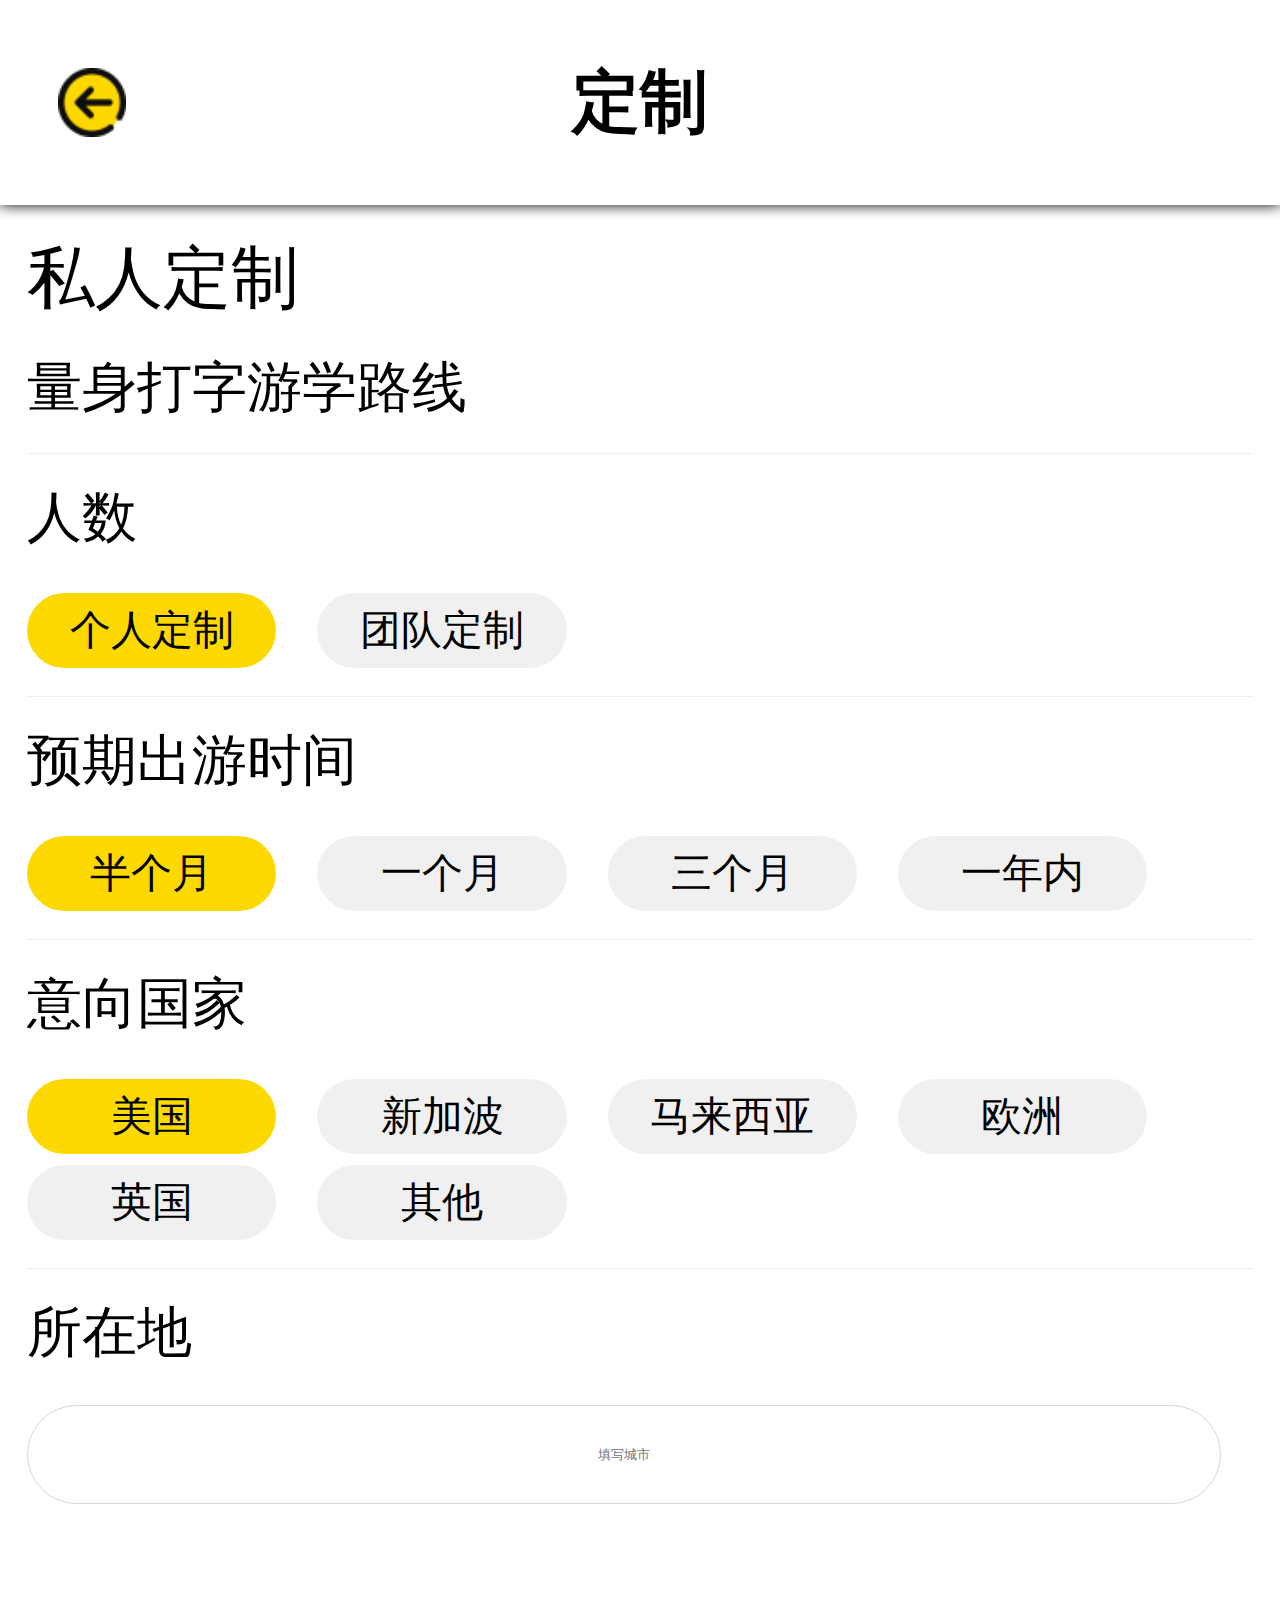
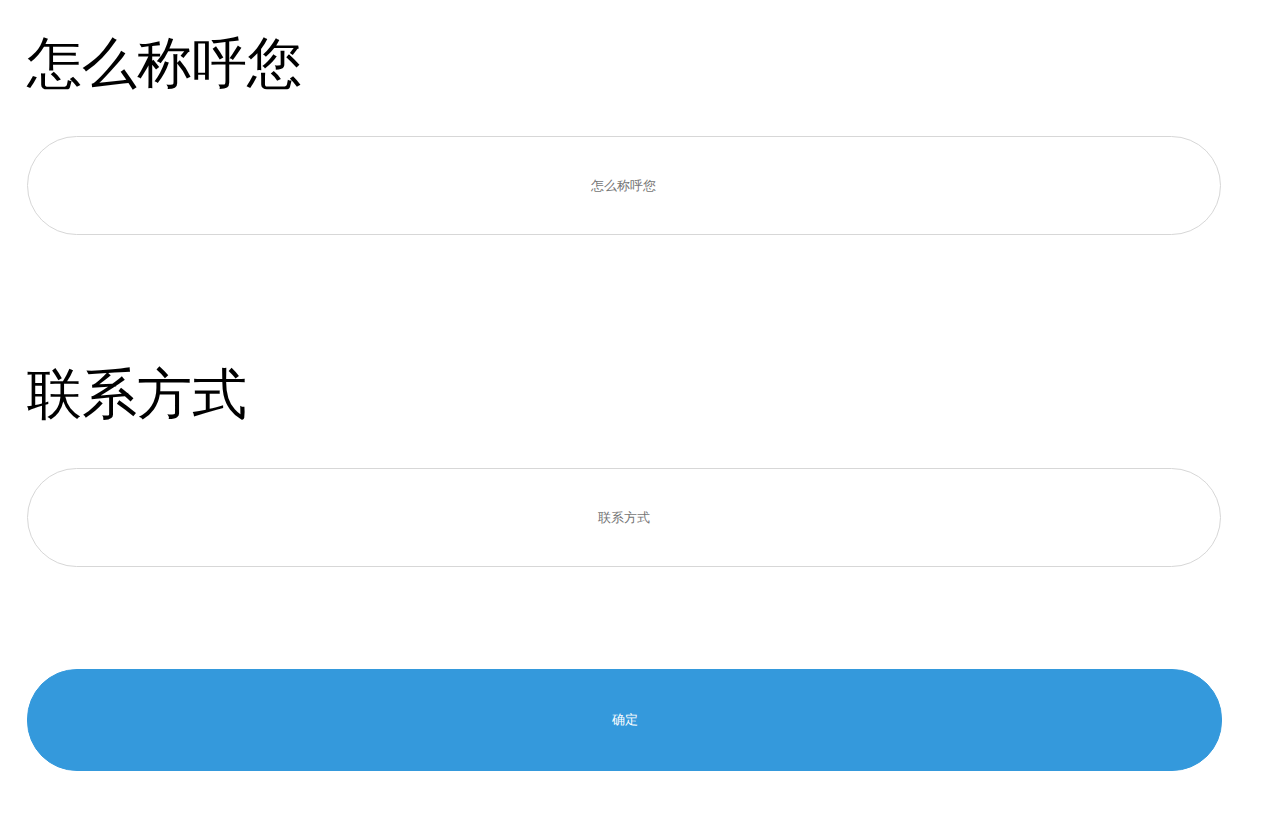
<file: custom.html>
<!DOCTYPE html>
<html>
	<head>
		<link rel="SHORTCUT ICON" href="../images/top_logo.ico">
		<meta name = "viewport" content = "initial-scale=1.0, maximum-scale=1.0, user-scalable=no" />
		<meta charset = "UTF-8">
		<title>定制</title>

    </script>
        <script type="text/javascript">
    	
   		document.addEventListener('plusready', function(){
   			//console.log("所有plus api都应该在此事件发生后调用，否则会出现plus is undefined。"
   		});
   		
    </script>
	<script src="js/jquery.min.js" type="text/javascript" ></script>
	<link rel="stylesheet" type="text/css" href="css/homecss.css"/></script>
	</head>

<body>
	<div class = "nav-title">
		<p>定制</p>
	</div>
	<a href = "javascript:void(history.back())">
		<img class = "returnbtn" src="images/fanhui.png"></img>
	</a>

	<div class = "private-list">

        <div class = "private-listview">
       		<p class ="private-listtitle">私人定制<p>
        	<p class ="private-listsubtitle">量身打字游学路线</p>
    	</div>

    	<div class = "private-listcell">
			<p>人数</p>
			<a class = "yellow_bj">个人定制</a><a>团队定制</a>
    	</div>

		<div class = "private-listcell">
			<p>预期出游时间</p>
			<a class = "yellow_bj">半个月</a><a>一个月</a><a>三个月</a><a>一年内</a>
    	</div>

		<div class = "private-listcell">
			<p>意向国家</p>
			<a class = "yellow_bj">美国</a><a>新加波</a><a >马来西亚</a><a>欧洲</a><a>英国</a><a>其他</a>
    	</div>

		<div class = "private-listcell" style = "border-bottom: solid 0px">
			<p>所在地</p>
			<input type="" class="city" placeholder="填写城市"/>
    	</div>


		<div class = "private-listcell" style = "border-bottom: solid 0px">
			<p>怎么称呼您</p>
			<input type="" class="name" placeholder="怎么称呼您"/>
    	</div>


		<div class = "private-listcell" style = "border-bottom: solid 0px">
			<p>联系方式</p>
			<input type="" class="ipone" placeholder="联系方式"/>
    	</div>

    	<button class = "resultbtn">确定</button>
		<div class="error dis_no">
			亲！不能为空
		</div>
	</div>

</body>
<script src="js/rem.js" type="text/javascript" charset="utf-8"></script>
<script type="text/javascript">
	function error_hide(){
		$(".error").hide();
	}

	$(".private-listcell a").click(function(){
		$(this).addClass("yellow_bj").siblings().removeClass("yellow_bj");
	})

	$(".resultbtn").click(function(){
		$(".error").show();
		setInterval("error_hide()",1500);
	})

</script>
</html>
</file>
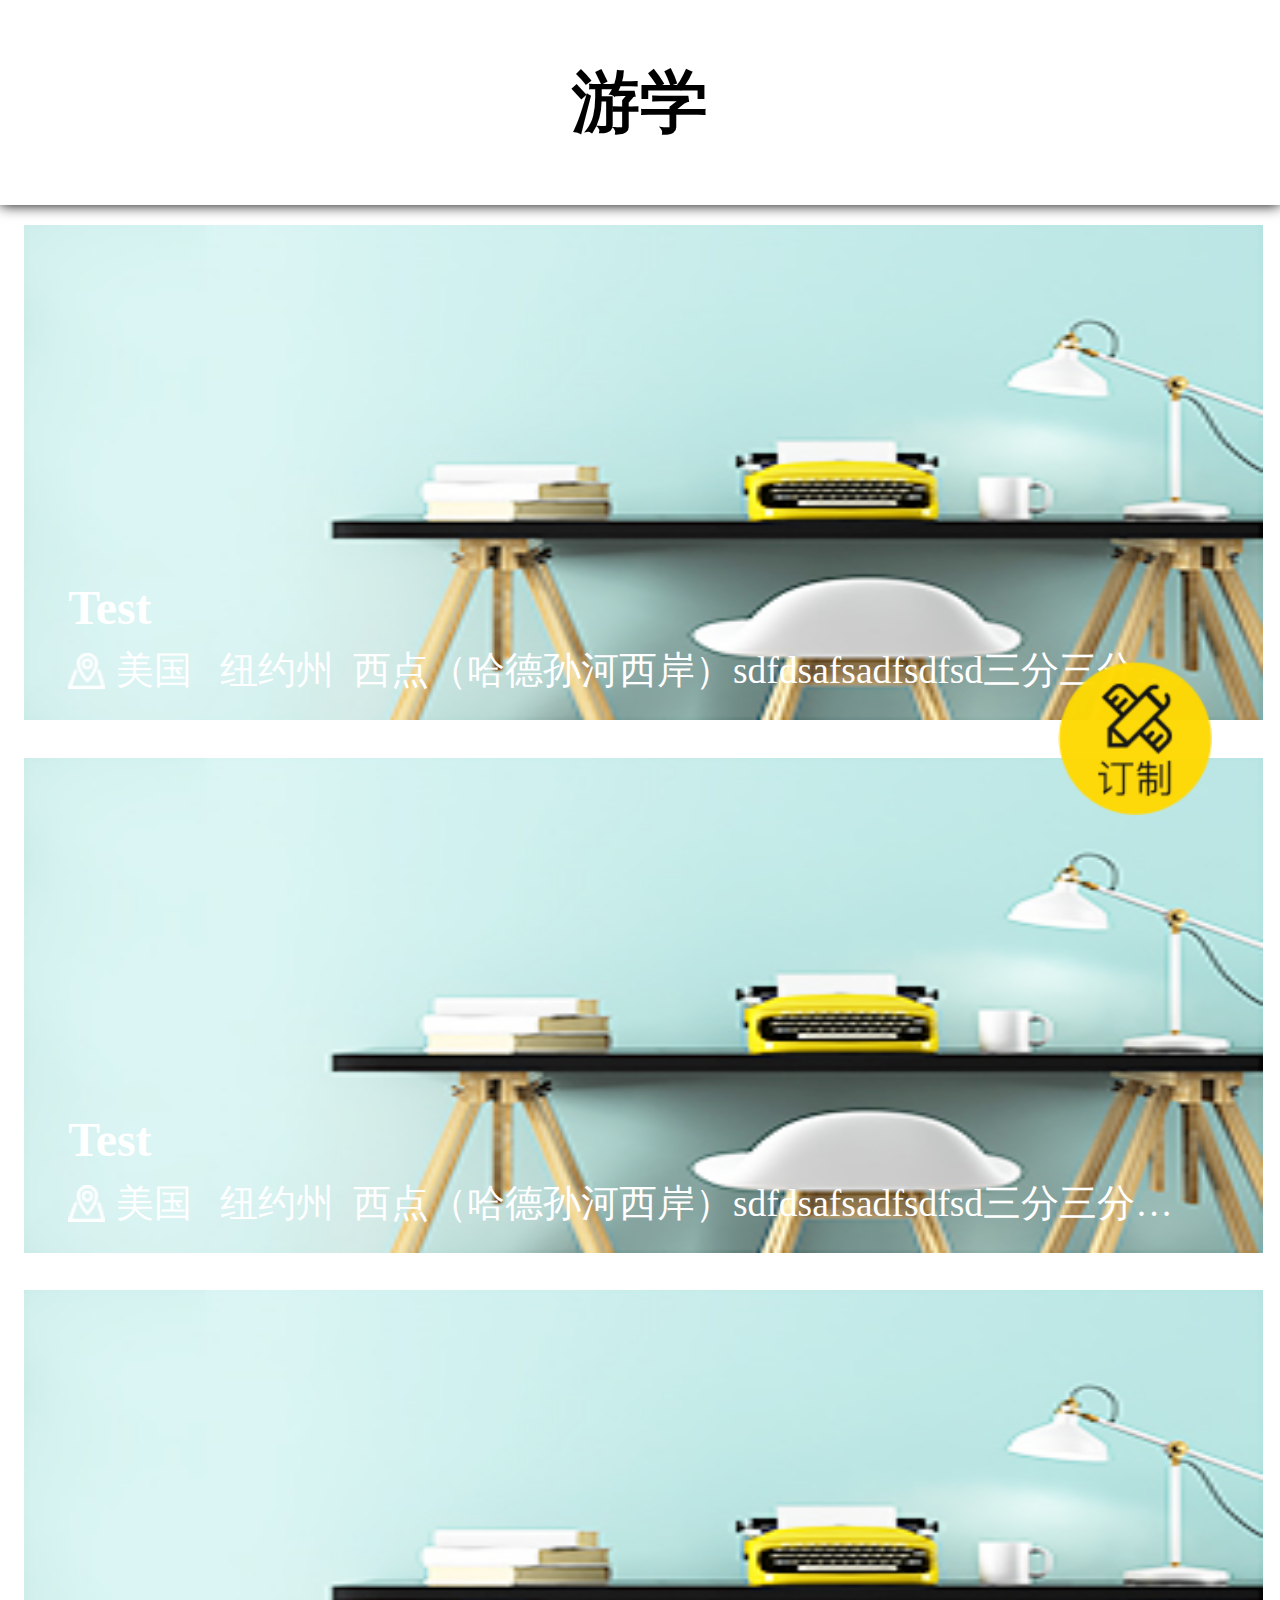
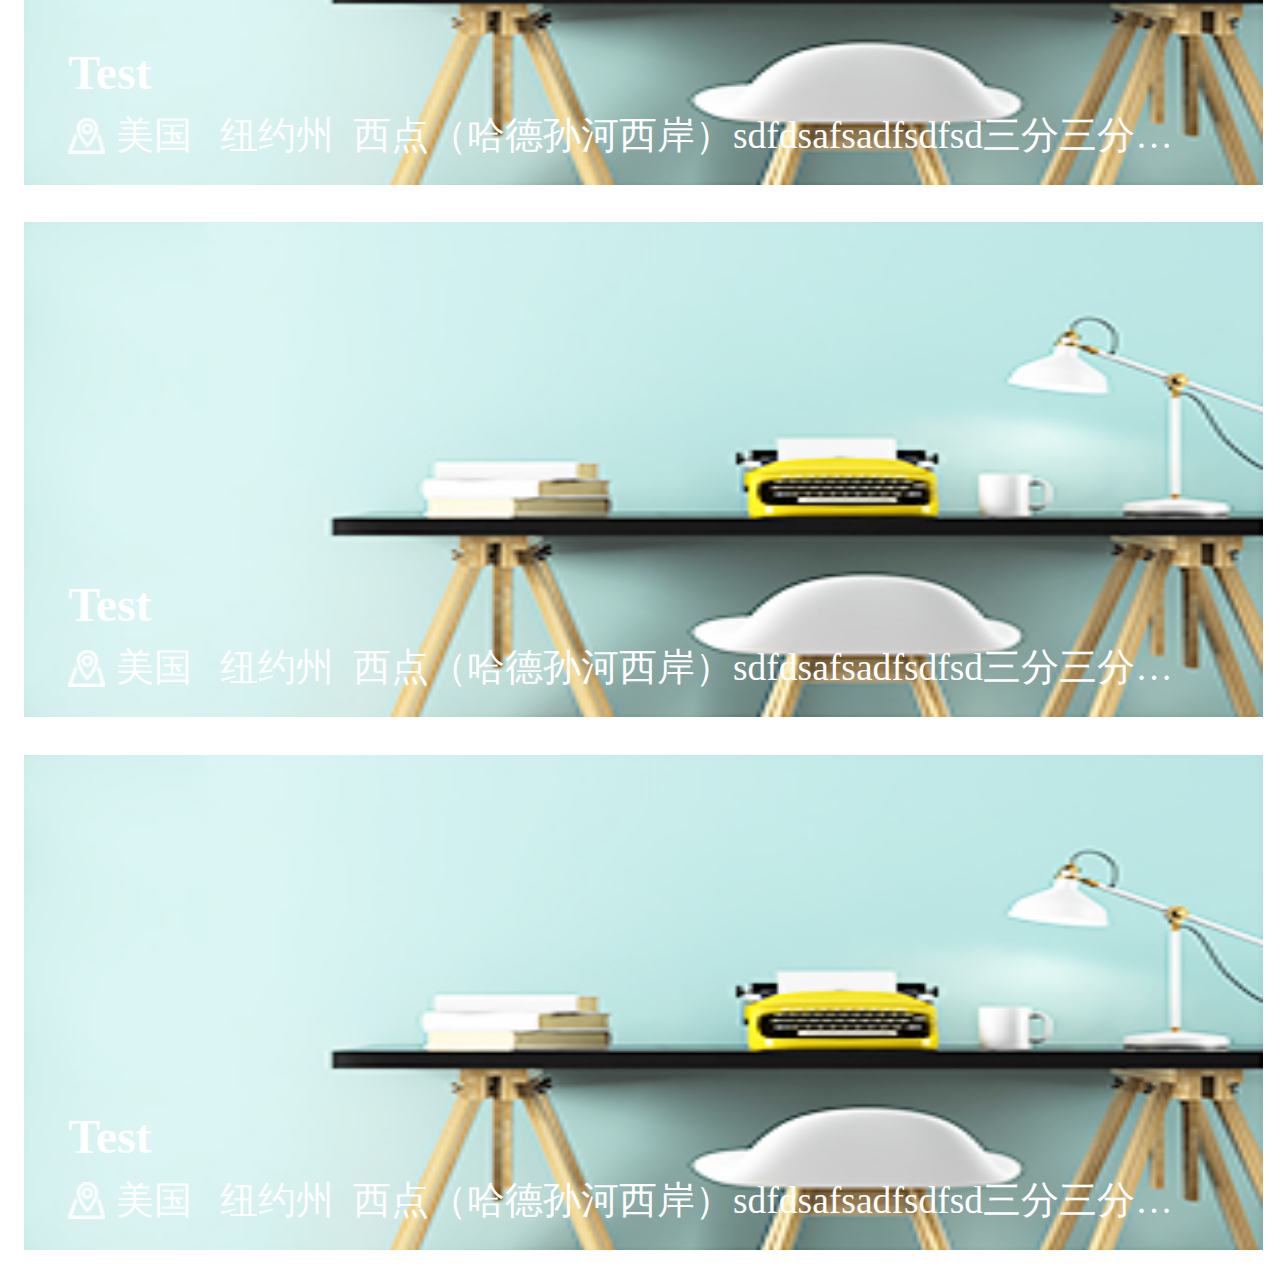
<file: home.html>
<!DOCTYPE html>
<html>
	<head>
		<link rel="SHORTCUT ICON" href="../images/top_logo.ico">
		<meta name = "viewport" content = "initial-scale=1.0, maximum-scale=1.0, user-scalable=no" />
		<meta charset = "UTF-8">
		<title>游学</title>
	<script src="js/jquery.min.js" type="text/javascript" ></script>
	<link rel="stylesheet" type="text/css" href="css/homecss.css"/></script>
	</head>

<body>
	<div>
		<div class = "nav-title">
			<p>游学</p>
		</div>

		<div style = "height:0.3rem"></div>
		<div class ="content-list">

			<a href="main.html">
				<div class = "content-cell">
					<img class = "copy-img" src="images/copy_1.jpg"/>
					<h4 class = "content-cellh4" >Test</h4>
					<img class="address-img" src="images/address.png"/>
					<p class="content-cell-p">美国 &nbsp;&nbsp;纽约州&nbsp;&nbsp;西点（哈德孙河西岸）sdfdsafsadfsdfsd三分三分辅导书赋</p>
				</div>
			</a>


			<a href="main.html">
				<div class = "content-cell">
					<img class = "copy-img" src="images/copy_1.jpg"/>
					<h4 class = "content-cellh4" >Test</h4>
					<img class="address-img" src="images/address.png"/>
					<p class="content-cell-p">美国 &nbsp;&nbsp;纽约州&nbsp;&nbsp;西点（哈德孙河西岸）sdfdsafsadfsdfsd三分三分辅导书赋</p>
				</div>
			</a>


			<a href="main.html">
				<div class = "content-cell">
					<img class = "copy-img" src="images/copy_1.jpg"/>
					<h4 class = "content-cellh4" >Test</h4>
					<img class="address-img" src="images/address.png"/>
					<p class="content-cell-p">美国 &nbsp;&nbsp;纽约州&nbsp;&nbsp;西点（哈德孙河西岸）sdfdsafsadfsdfsd三分三分辅导书赋</p>
				</div>
			</a>

			<a href="main.html">
				<div class = "content-cell">
					<img class = "copy-img" src="images/copy_1.jpg"/>
					<h4 class = "content-cellh4" >Test</h4>
					<img class="address-img" src="images/address.png"/>
					<p class="content-cell-p">美国 &nbsp;&nbsp;纽约州&nbsp;&nbsp;西点（哈德孙河西岸）sdfdsafsadfsdfsd三分三分辅导书赋</p>
				</div>
			</a>

			<a href="main.html">
				<div class = "content-cell">
					<img class = "copy-img" src="images/copy_1.jpg"/>
					<h4 class = "content-cellh4" >Test</h4>
					<img class="address-img" src="images/address.png"/>
					<p class="content-cell-p">美国 &nbsp;&nbsp;纽约州&nbsp;&nbsp;西点（哈德孙河西岸）sdfdsafsadfsdfsd三分三分辅导书赋</p>
				</div>
			</a>

		</div>

		<div class="float_btn">
			<a href="custom.html">
				<img class="custom_btn" src="images/customized.png"/>
			</a>
		</div>
	</div>

</body>
<script src="js/rem.js" type="text/javascript" charset="utf-8"></script>

<script type="text/javascript">
		document.addEventListener('plusready', function(){
		});
		// $(function() {   

		// 	var global_data;
		// 	var par = {"category_id":"category_service_type_studytour"}; 

		// 	$.ajax({
		// 		type: "post",    
		// 		dataType: "json", 
		// 		url: "http://www.getoffer.cn/ls/api/client/service/list",   
		// 		data:{category_id:""}, 
		// 		async: false,　　　　　　　
		// 		success: function(msg) {  
		// 			if (msg.success){
		// 				alert("success");
		// 			}else{
		// 				alert("failure");
		// 			}
		// 		},
		// 		error: function(XMLHttpRequest, textStatus, errorThrown) {
		// 			alert(XMLHttpRequest.status);
		// 		}
		// 	});
		// });
</script>

</html>
</file>
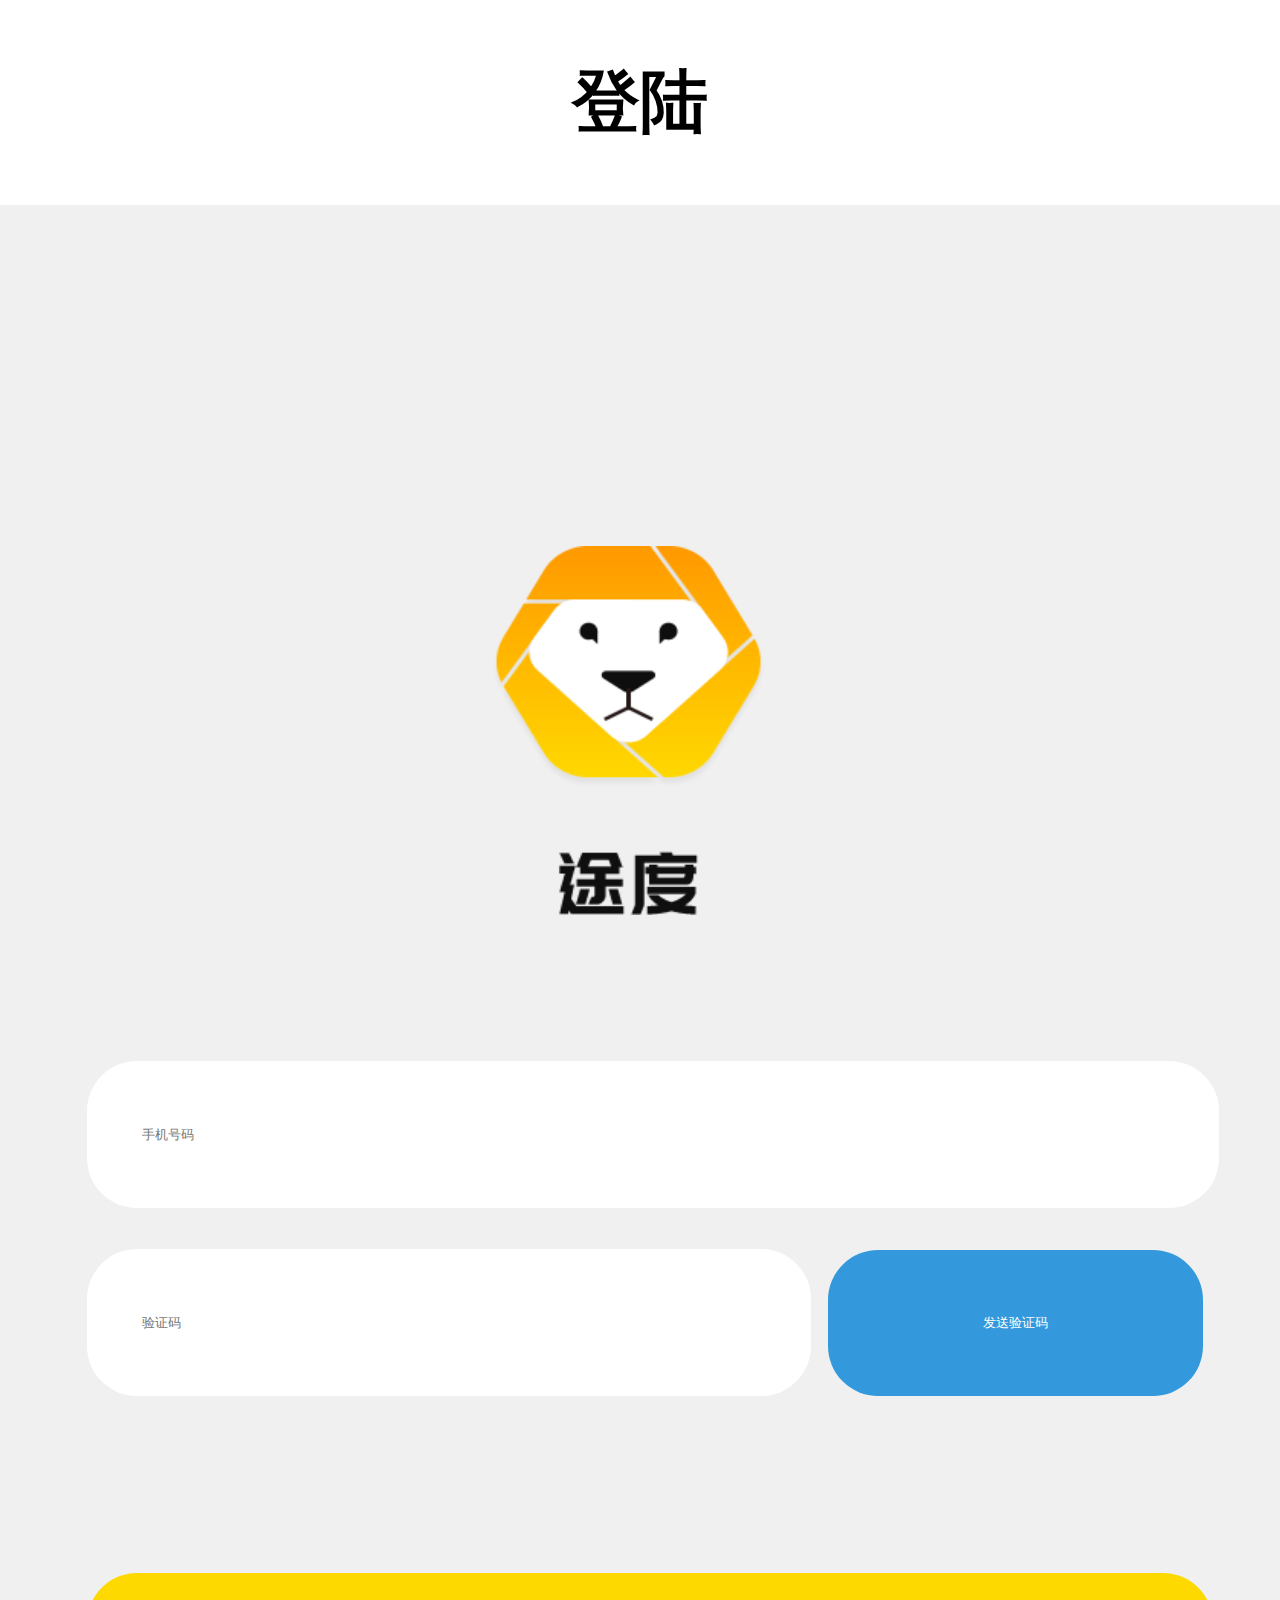
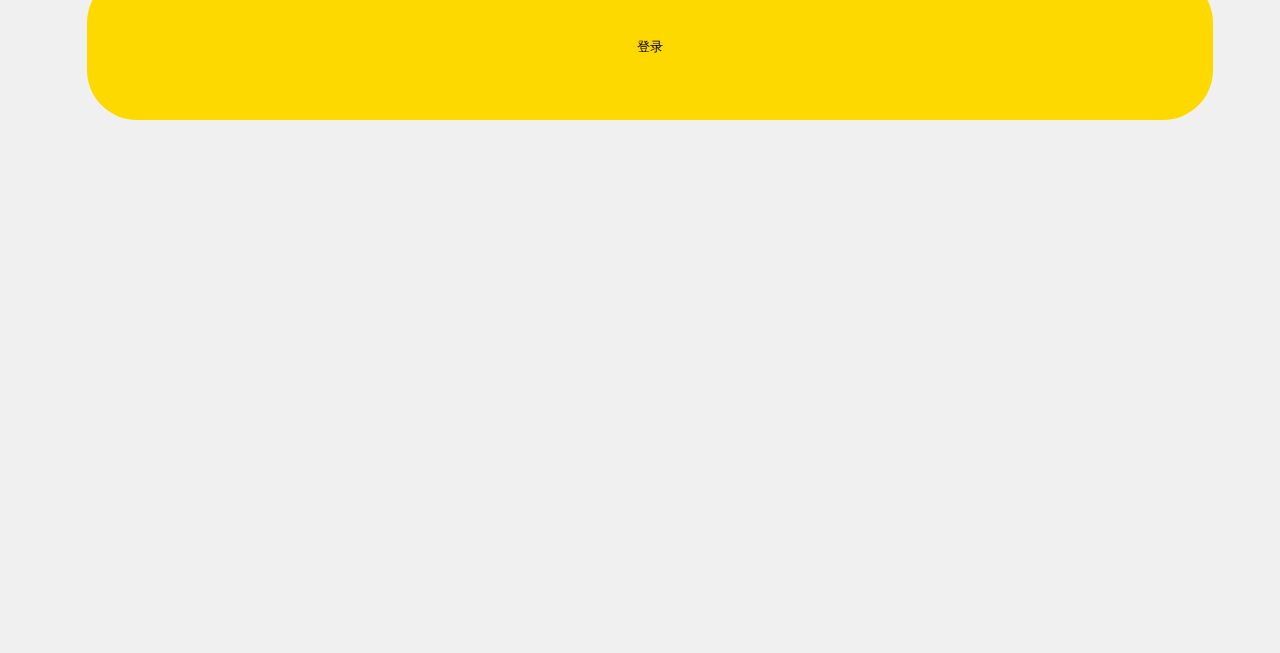
<file: login.html>
<!DOCTYPE html>
<html>
	<head>
		<link rel="SHORTCUT ICON" href="../images/top_logo.ico">
		<meta name = "viewport" content = "initial-scale=1.0, maximum-scale=1.0, user-scalable=no" />
		<meta charset = "UTF-8">
		<title>登陆</title>

    </script>
        <script type="text/javascript">
    	
   		document.addEventListener('plusready', function(){
   			//console.log("所有plus api都应该在此事件发生后调用，否则会出现plus is undefined。"
   		});
   		
    </script>
	<script src="js/jquery.min.js" type="text/javascript" ></script>
	<link rel="stylesheet" type="text/css" href="css/homecss.css"/></script>
	</head>

<body>
	<div class = "nav-title">
		<p>登陆</p>
	</div>
	<div class = "login-box">
		<div class = "login-logo">
			<img src = "images/logo.png"></img>
		</div>

		<div class="login-form">
			<input class="login-ipone"  placeholder="手机号码" id="phone" value=""/>
			<input class="login-test" type="" placeholder="验证码" id="code"/>
			<input class="test-btn" type="button" value="发送验证码" onclick="settime(this)" id="send">
			<p class="ipone-error" style="display:none">手机号码错误</p>
			<p class="test-error" id="code-error"  style="display:none">验证码错误</p>
			<p class="test-error" id="senging" style="display:none">验证码已发送</p>
			<p class="test-error" id="end" style="display:none">该手机号今天获取验证码已用完!</p>
			<p class="test-error" id="fail" style="display:none">验证码获取失败!</p>
			<input type="hidden" id="send-code">
		</div>

		<button class = "login-btn">
			登录
		</button>

	</div>


	

</body>
<script src="js/rem.js" type="text/javascript" charset="utf-8"></script>
<script type="text/javascript">

	$('.login-ipone').focus(function(){
		$('.ipone-error').hide();
	})
	
	$('.login-test').focus(function(){
		$('#code-error').hide();
	})


	var countdown=60; 
	function settime(obj) { 
		var phone = $('#phone').val();
		var a = /^((\(\d{3}\))|(\d{3}\-))?13\d{9}|14[57]\d{8}|15\d{9}|18\d{9}$/ ; 
			if( phone.length!=11||!phone.match(a) ) { 
				$('.ipone-error').show();
				return false;
			}
			if (countdown == 0) { 
		    	$('.test-but').removeClass('gray')
		        obj.removeAttribute("disabled");
		        obj.value="重新发送"; 
		        countdown = 60; 
		        return;
		    } else { 
		        obj.setAttribute("disabled", true); 
		        $('.test-btn').addClass('gray')
		        obj.value=countdown ; 
		        countdown--; 
		    } 
		setTimeout(function() { 
		    settime(obj) }
		    ,1000) 		 
		   
	}

	$("#send").click(function(){
		var phone = $('#phone').val();
		var a = /^((\(\d{3}\))|(\d{3}\-))?13\d{9}|14[57]\d{8}|15\d{9}|18\d{9}$/ ; 
		if( phone.length!=11||!phone.match(a) ) { 
			return false;
		}
		$.ajax({
			type:"post", 
			url:"http://www.getoffer.cn:80/ls/client/send/code",
			data:{"phone":phone}, 
			success:function(data){
				if(data.success){//msg 是后台调用action时，你穿过来的参数
					var code = data.object.body;
					alert(code);
					$('#send-code').val(code);
				}else{
					if(data.error.code == 'REPEAT_TRANSMISSION'){
						$('#senging').show();
					}else if(data.error.code == 'END_USE_DAY_NUM'){
						$('#end').show();
					}else if(data.error.code == 'VERIFYCODE_SEND_FAILURE'){
						$('#fail').show();
					}
				}
			} 
		})
		return false;
	})

	$('.login-btn').click(function(){
		var phone = $('#phone').val();
		location.href='home.html';
		// var a = /^((\(\d{3}\))|(\d{3}\-))?13\d{9}|14[57]\d{8}|15\d{9}|18\d{9}$/ ; 
		// if( phone.length!=11||!phone.match(a) ) { 
		// 	$('.ipone-error').show();
		// 	return false;
		// }
				
	 // 	var code = $('#code').val(); 
		// var sendcode =$('#send-code').val();
	
		//  if(sendcode == null || sendcode.length == 0){
		// 	$('#code-error').show();
		// 	return false;			
		// }
		
		// if(code == null || code.length == 0 || code!=sendcode){
		// 	$('#code-error').show();
		// 	return false;	
		// }   
		

		// $.ajax({
		// 		type:"post", //表单提交类型 
		// 		url:"http://www.getoffer.cn:80/ls/client/login", //表单提交目标 
		// 		data:{"phone":phone,
		// 			  "password":phone,
		// 			  }, //表单数据
		// 		success:function(data){
		// 			if(data.success){//msg 是后台调用action时，你穿过来的参数
		// 				alert("success");
		// 			}
		// 		} 
			
		// 	});
		// return false;
	})

</script>
</html>
</file>
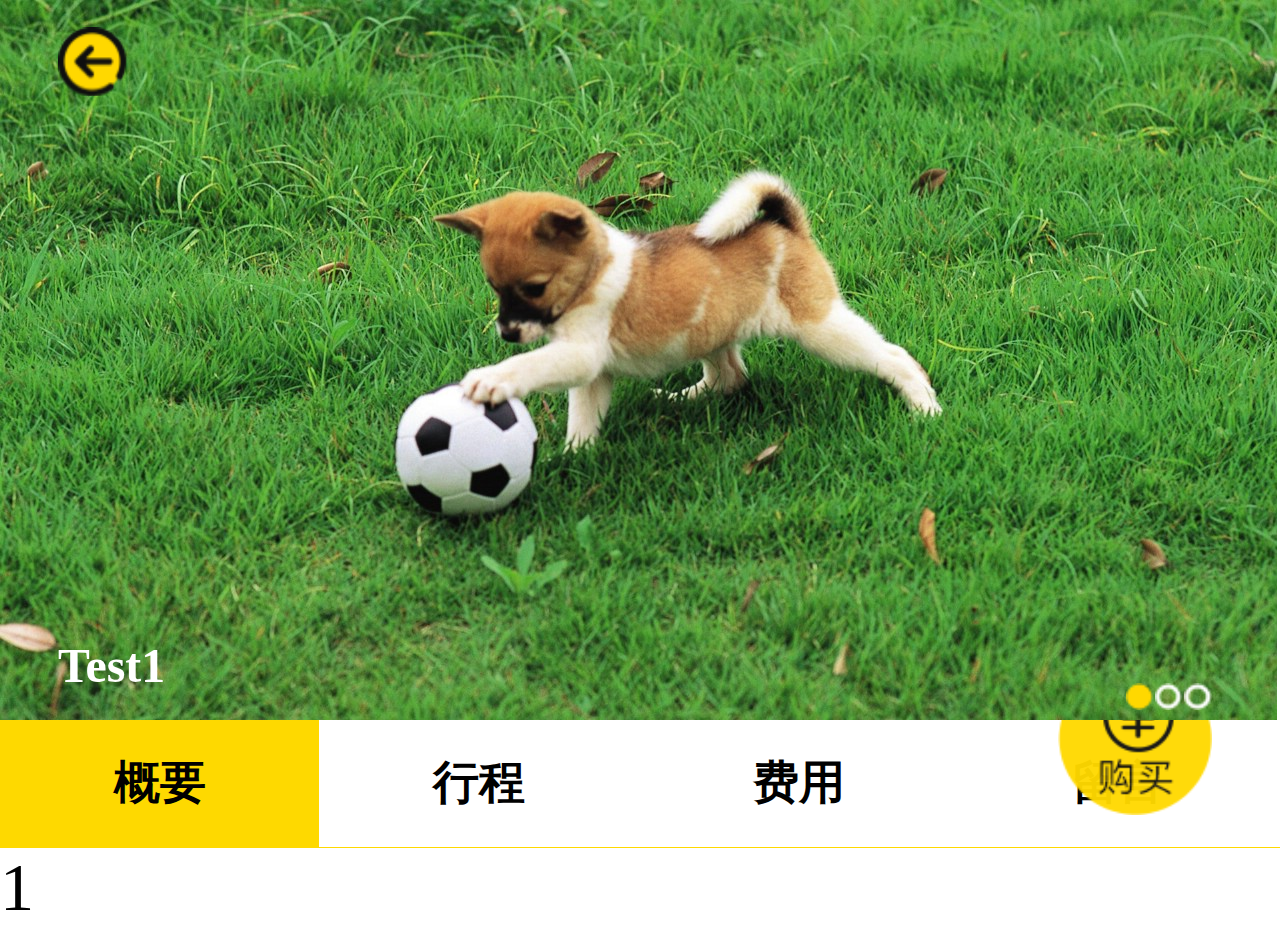
<file: main.html>
<!DOCTYPE html>
<html>
	<head>
		<link rel="SHORTCUT ICON" href="../images/top_logo.ico">
		<meta name = "viewport" content = "initial-scale=1.0, maximum-scale=1.0, user-scalable=no" />
		<meta charset = "UTF-8">
		<title>详情</title>

    </script>
        <script type="text/javascript">
    	
   		document.addEventListener('plusready', function(){
   			//console.log("所有plus api都应该在此事件发生后调用，否则会出现plus is undefined。"
   		});
   		
    </script>
	<script src="js/jquery.min.js" type="text/javascript" ></script>
	<link rel="stylesheet" type="text/css" href="css/homecss.css"/></script>
	</head>

<body>
	<div class="banner">
		<div id="slides">
			<img src="images/1.jpg">
			<img src="images/2.jpg">
			<img src="images/3.jpg">
		</div>
		<a href = "javascript:void(history.back())">
        	<img class = "banner_returnbtn" src="images/fanhui.png"></img>
        </a>
		<h6 class="banner_title">
        	Test
        </h6>
	</div>

	<div class="study_details">
		<div class="s_details_nav">
			<h6 class="yellow_bj">概要</h6>
			<h6>行程</h6>
			<h6>费用</h6>
			<h6>留言</h6>
			<div class="clear_fix"></div>
		</div>
	</div>


	<div class="content_box">
		<div class = "cell cell1"> 1</div>
		<div class = "cell cell2 dis_no"> 2</div>
		<div class = "cell cell3 dis_no"> 3</div>
		<div class = "cell cell4 dis_no"> 4</div>
	</div>

	<div class="float_btn">	
		<a class="buy_pop_a" href="choice.html">
			<img class="custom_btn" src="images/goumai.png"/>
		</a>
	</div>

</body>
<script src="js/rem.js" type="text/javascript" charset="utf-8"></script>
<script src="js/jquery.slides.min.js" type="text/javascript" charset="utf-8"></script>
	<script>
	    $(function() {
	      $('#slides').slidesjs({
	        width:750,
	        height:528,
	        navigation: false,
	        play: {
	            active: false,
	            auto: true,
	            interval: 4000,
	            swap: true
	        }
	      });
	    });
	    $("#slides").slidesjs({
    		callback: {
      			loaded: function(number) {
      				$(".slidesjs-previous").hide();
      				$(".slidesjs-next").hide();
        			$(".banner_title").html("Test"+number+"");
      			},
      			complete: function(number) {
        			$(".banner_title").html("Test"+number+"");
      			}
    		}
  		});

		$(".s_details_nav h6").click(function(){
			var ta_nub=$(this).index()
			//siblings 获得匹配集合中每个元素的同胞，通过选择器进行筛选是可选的
			$(".s_details_nav h6").eq(ta_nub).addClass('yellow_bj').siblings().removeClass("yellow_bj");
			$(".content_box .cell").eq(ta_nub).show().siblings().hide();
        })

	  </script>
</html>
</file>
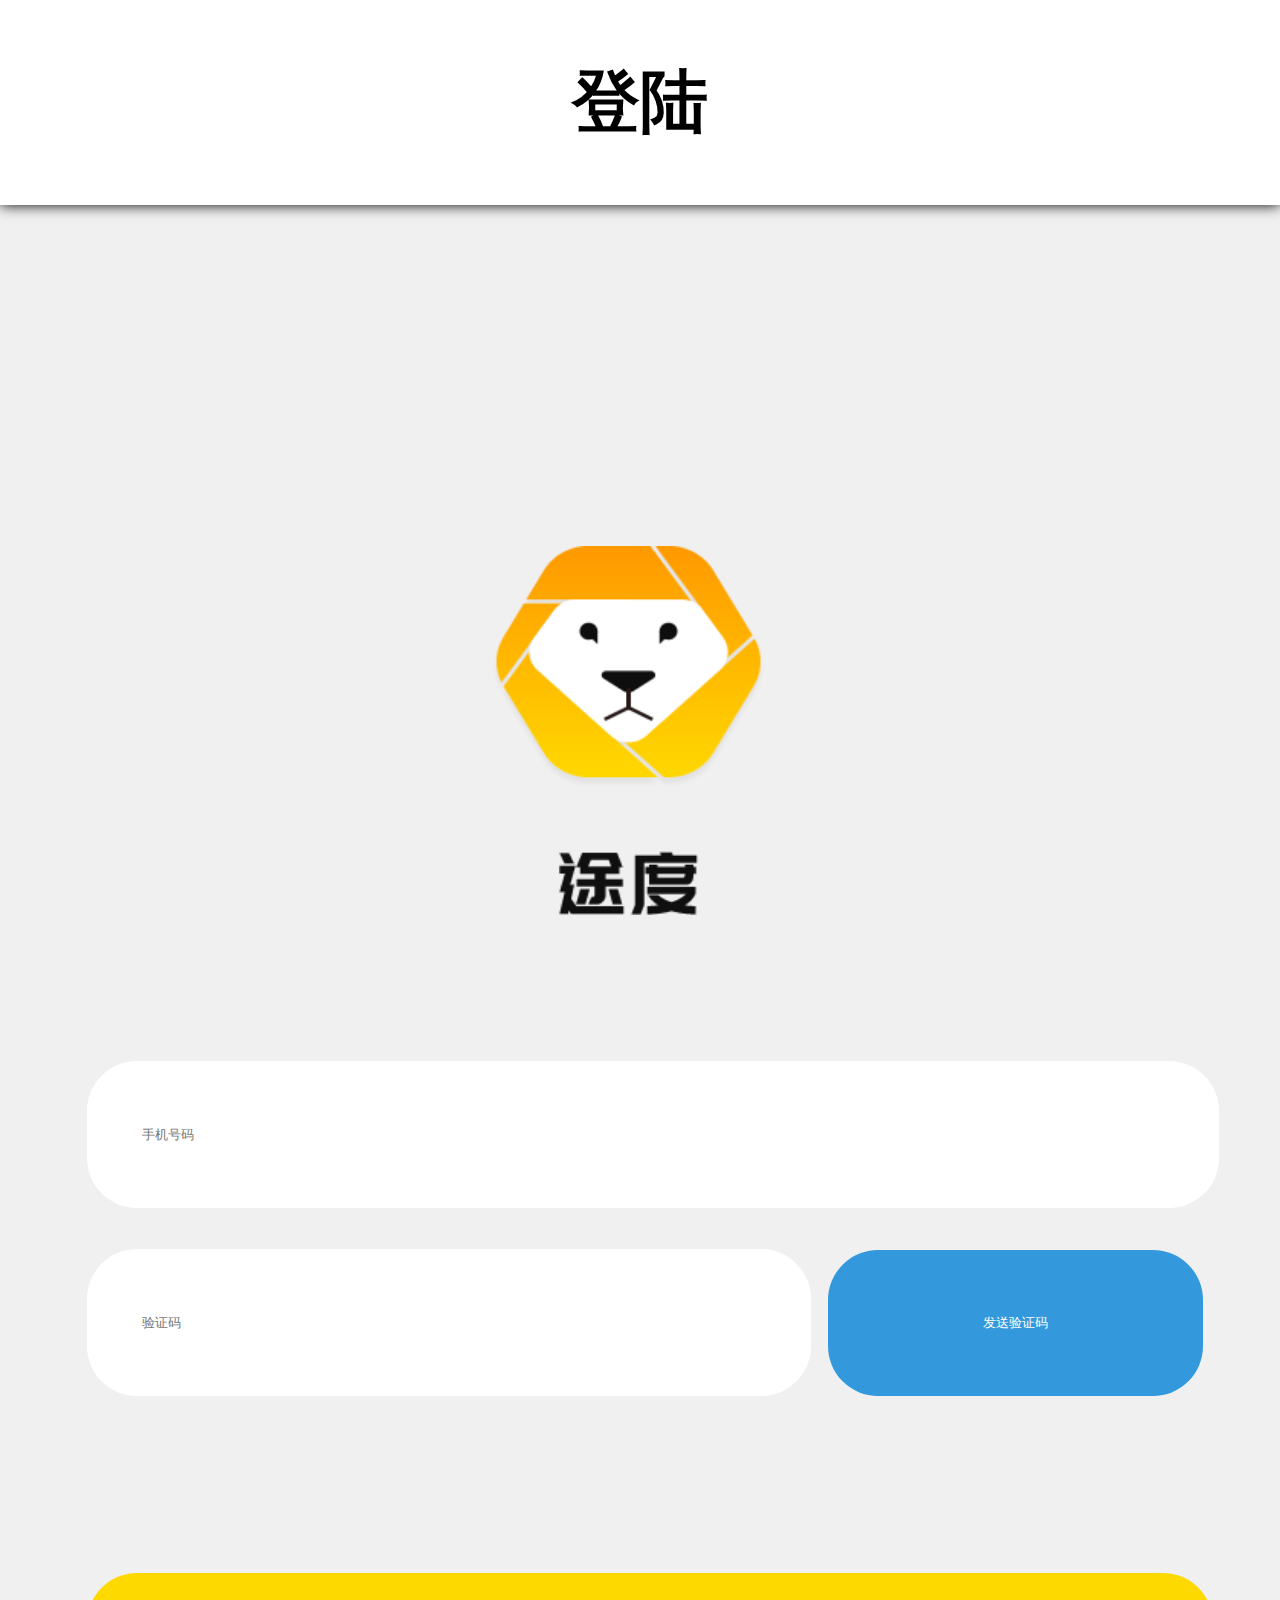
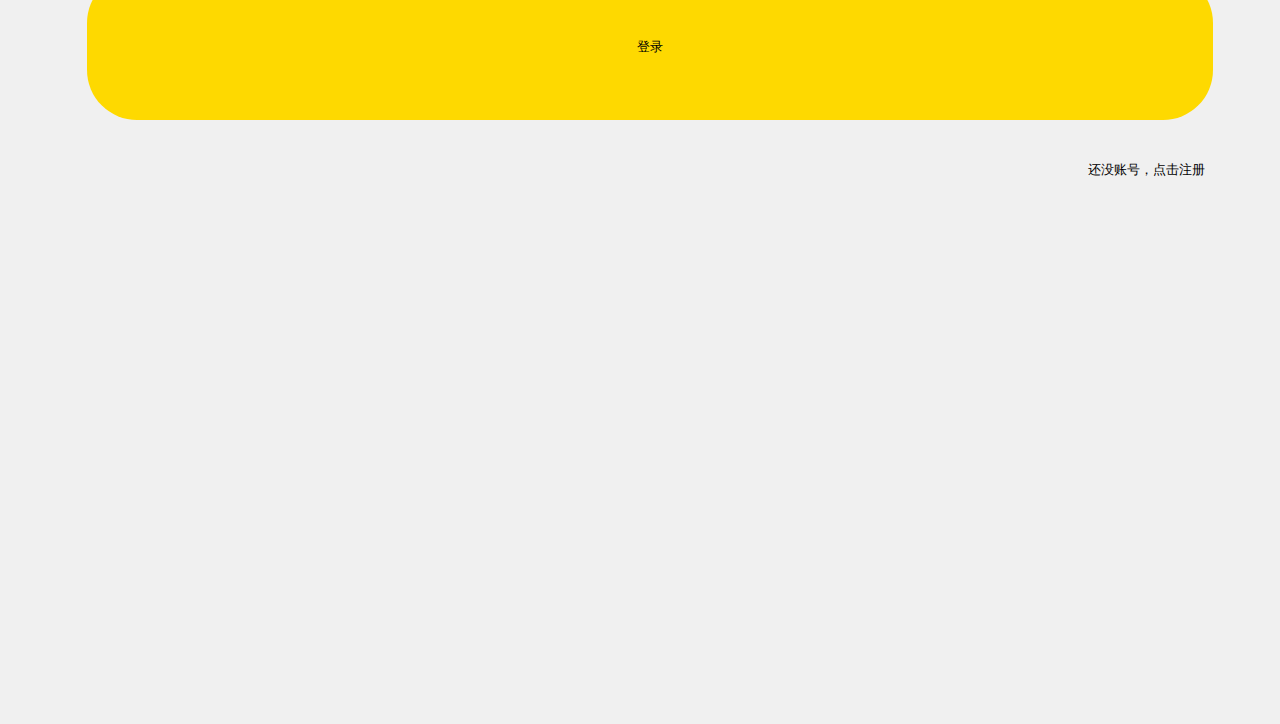
<file: tour/login.html>
<!DOCTYPE html>
<html>
	<head>
		<link rel="SHORTCUT ICON" href="../images/top_logo.ico">
		<meta name = "viewport" content = "initial-scale=1.0, maximum-scale=1.0, user-scalable=no" />
		<meta charset = "UTF-8">
		<title>登陆</title>

    </script>
        <script type="text/javascript">
    	
   		document.addEventListener('plusready', function(){
   			//console.log("所有plus api都应该在此事件发生后调用，否则会出现plus is undefined。"
   		});
   		
    </script>
	<script src="js/jquery.min.js" type="text/javascript" ></script>
	<link rel="stylesheet" type="text/css" href="css/homecss.css"/></script>
	</head>

<body>
	<div class = "nav-title">
		<p>登陆</p>
	</div>
	<div class = "login-box">
		<div class = "login-logo">
			<img src = "images/logo.png"></img>
		</div>

		<div class="login-form">
			<input class="login-ipone"  placeholder="手机号码" id="phone" value=""/>
			<input class="login-test" type="" placeholder="验证码" id="code"/>
			<input class="test-btn" type="button" value="发送验证码" onclick="settime(this)" id="send">
			<p class="ipone-error" style="display:none">手机号码错误</p>
			<p class="test-error" id="code-error"  style="display:none">验证码错误</p>
			<p class="test-error" id="senging" style="display:none">验证码已发送</p>
			<p class="test-error" id="end" style="display:none">该手机号今天获取验证码已用完!</p>
			<p class="test-error" id="fail" style="display:none">验证码获取失败!</p>
			<input type="hidden" id="send-code">
		</div>

		<button class = "login-btn">
			登录
		</button>

		<button class = "loginregister-btn">
			还没账号，点击注册
		</button>

	</div>


	

</body>
<script src="js/rem.js" type="text/javascript" charset="utf-8"></script>
<script type="text/javascript">

	$('.login-ipone').focus(function(){
		$('.ipone-error').hide();
	})
	
	$('.login-test').focus(function(){
		$('#code-error').hide();
	})


	var countdown=60; 
	function settime(obj) { 
		var phone = $('#phone').val();
		var a = /^((\(\d{3}\))|(\d{3}\-))?13\d{9}|14[57]\d{8}|15\d{9}|18\d{9}$/ ; 
			if( phone.length!=11||!phone.match(a) ) { 
				$('.ipone-error').show();
				return false;
			}
			if (countdown == 0) { 
		    	$('.test-but').removeClass('gray')
		        obj.removeAttribute("disabled");
		        obj.value="重新发送"; 
		        countdown = 60; 
		        return;
		    } else { 
		        obj.setAttribute("disabled", true); 
		        $('.test-btn').addClass('gray')
		        obj.value=countdown ; 
		        countdown--; 
		    } 
		setTimeout(function() { 
		    settime(obj) }
		    ,1000) 		 
		   
	}

	$("#send").click(function(){
		var phone = $('#phone').val();
		var a = /^((\(\d{3}\))|(\d{3}\-))?13\d{9}|14[57]\d{8}|15\d{9}|18\d{9}$/ ; 
		if( phone.length!=11||!phone.match(a) ) { 
			return false;
		}
		$.ajax({
			type:"post", 
			url:"http://www.getoffer.cn:80/ls/client/send/code",
			data:{"phone":phone}, 
			success:function(data){
				if(data.success){//msg 是后台调用action时，你穿过来的参数
					var code = data.object.body;
					alert(code);
					$('#send-code').val(code);
				}else{
					if(data.error.code == 'REPEAT_TRANSMISSION'){
						$('#senging').show();
					}else if(data.error.code == 'END_USE_DAY_NUM'){
						$('#end').show();
					}else if(data.error.code == 'VERIFYCODE_SEND_FAILURE'){
						$('#fail').show();
					}
				}
			} 
		})
		return false;
	})


	$('.login-btn').click(function(){
		var phone = $('#phone').val();
		location.href='home.html';
		// var a = /^((\(\d{3}\))|(\d{3}\-))?13\d{9}|14[57]\d{8}|15\d{9}|18\d{9}$/ ; 
		// if( phone.length!=11||!phone.match(a) ) { 
		// 	$('.ipone-error').show();
		// 	return false;
		// }
				
	 // 	var code = $('#code').val(); 
		// var sendcode =$('#send-code').val();
	
		//  if(sendcode == null || sendcode.length == 0){
		// 	$('#code-error').show();
		// 	return false;			
		// }
		
		// if(code == null || code.length == 0 || code!=sendcode){
		// 	$('#code-error').show();
		// 	return false;	
		// }   
		

		// $.ajax({
		// 		type:"post", //表单提交类型 
		// 		url:"http://www.getoffer.cn:80/ls/client/login", //表单提交目标 
		// 		data:{"phone":phone,
		// 			  "password":phone,
		// 			  }, //表单数据
		// 		success:function(data){
		// 			if(data.success){//msg 是后台调用action时，你穿过来的参数
		// 				alert("success");
		// 			}
		// 		} 
			
		// 	});
		// return false;
	})

	$('.loginregister-btn').click(function(){
		location.href='register.html';
	})

</script>
</html>
</file>
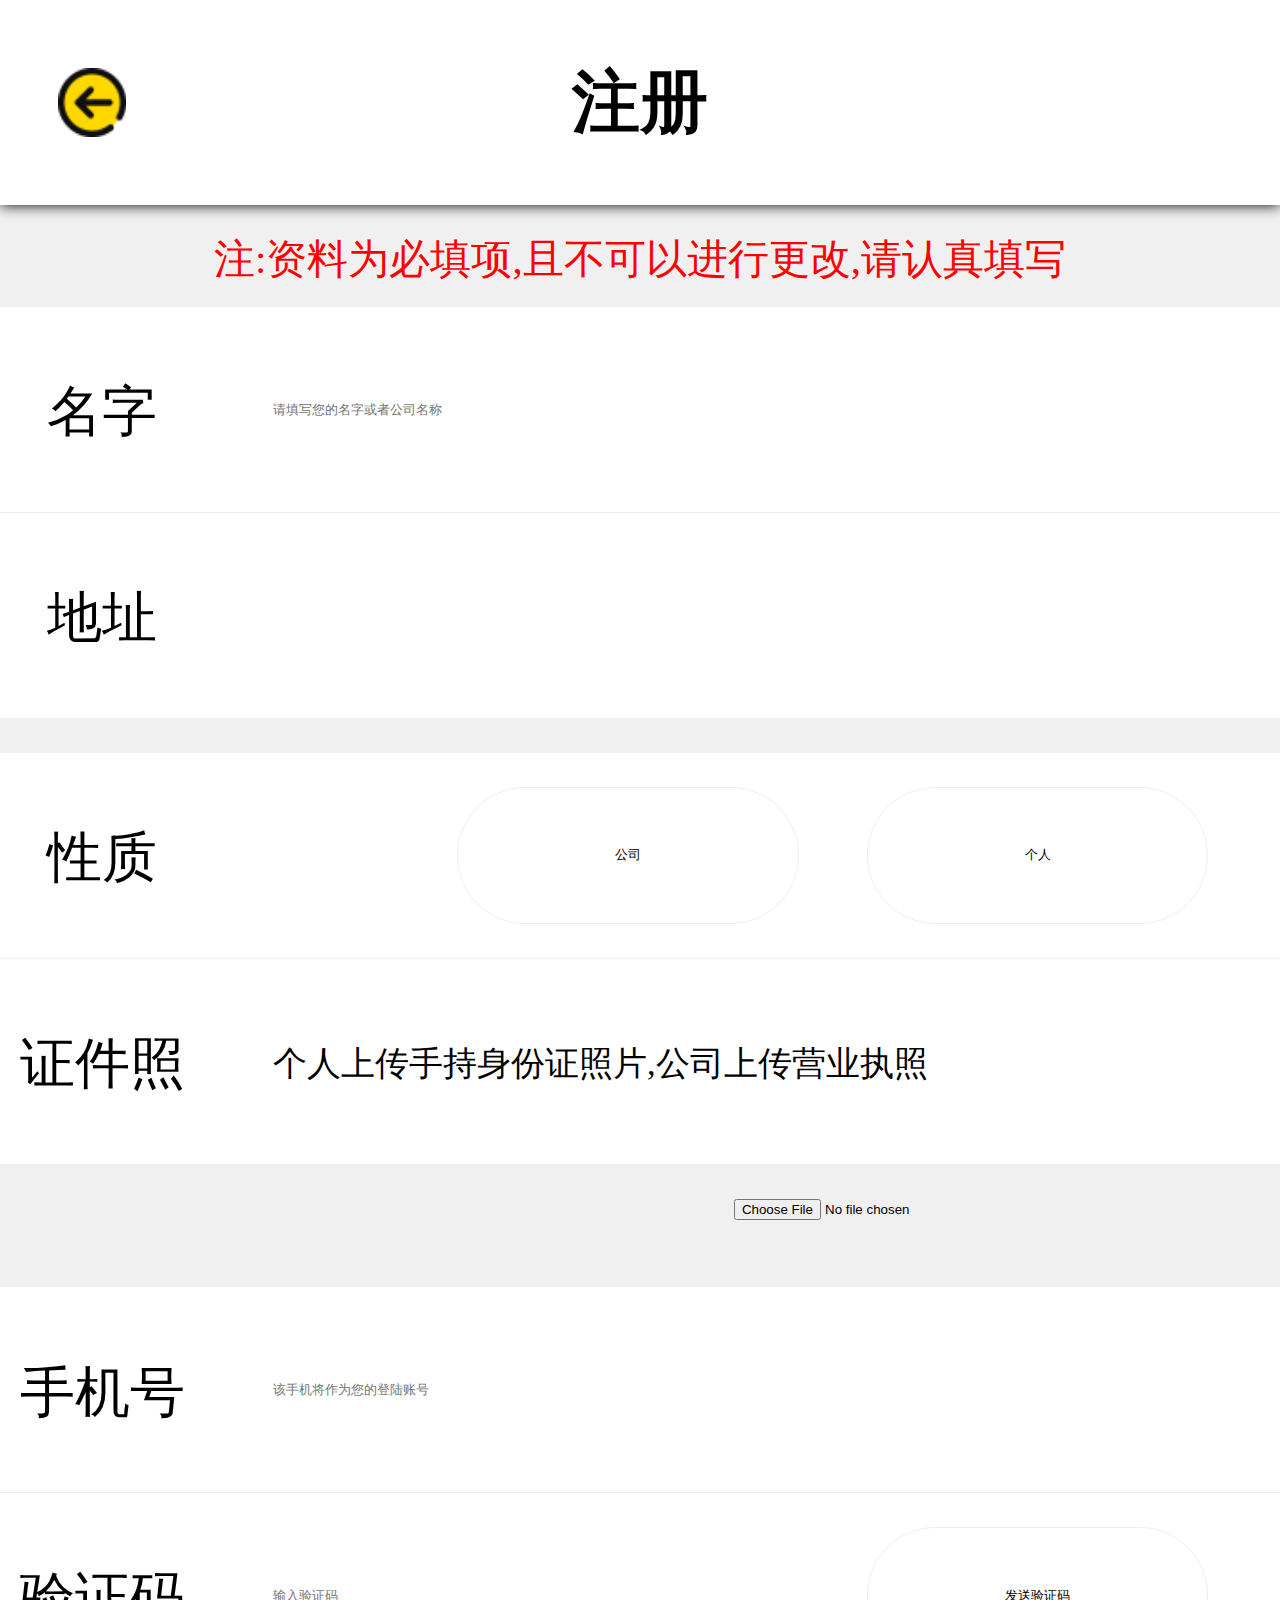
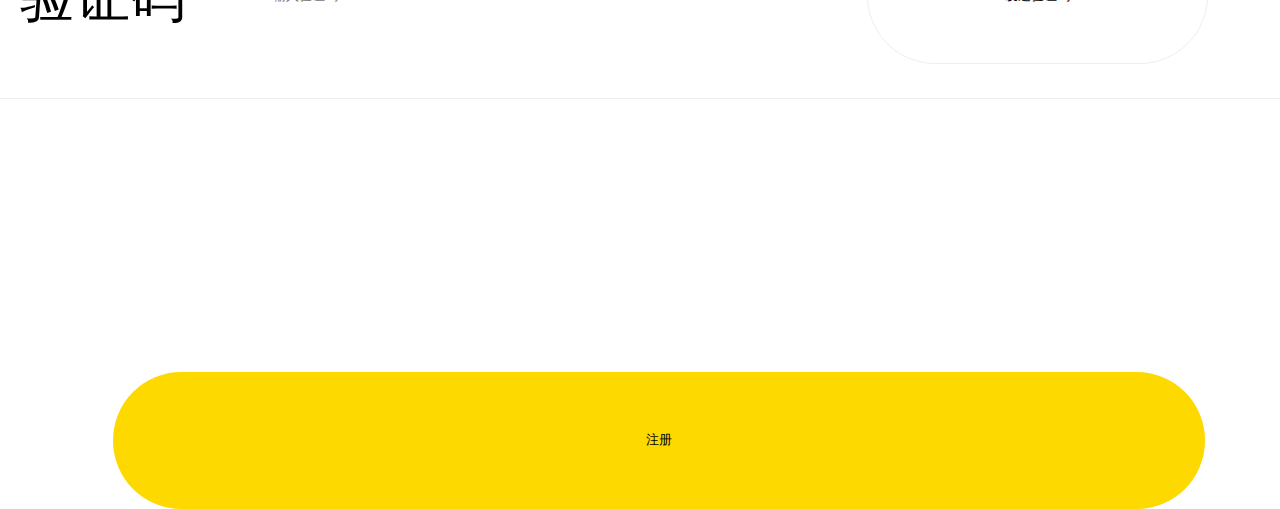
<file: tour/register.html>
<!DOCTYPE html>
<html>
	<head>
		<link rel="SHORTCUT ICON" href="../images/top_logo.ico">
		<meta name = "viewport" content = "initial-scale=1.0, maximum-scale=1.0, user-scalable=no" />
		<meta charset = "UTF-8">
		<title>注册</title>

    </script>
        <script type="text/javascript">
    	
   		document.addEventListener('plusready', function(){
   			//console.log("所有plus api都应该在此事件发生后调用，否则会出现plus is undefined。"
   		});
   		
    </script>
	<script src="js/jquery.min.js" type="text/javascript" ></script>
	<link rel="stylesheet" type="text/css" href="css/homecss.css"/></script>
	</head>

<body>
	<div class = "nav-title">
		<p>注册</p>
	</div>
	<a href = "javascript:void(history.back())">
		<img class = "returnbtn" src="images/fanhui.png"></img>
	</a>

	<div  class = "register-list">
		<div style = "height: 1.5rem">
			<p class = "register-note">注:资料为必填项,且不可以进行更改,请认真填写</p>
		</div>
		<div class = "register-listcell">
			<div class = "register-listcellleftcontent">
				<p>名字</p>
			</div>
			<div class = "register-listcellrightcontent">
				<input class=""  placeholder="请填写您的名字或者公司名称"  value=""/>
			</div>
		</div>

		<div class = "register-listcell">
			<div class = "register-listcellleftcontent">
				<p>地址</p>
			</div>
			<div class = "register-listcellrightcontent">
				<input class=""  placeholder=""  value=""/>
			</div>
		</div>
		<div style = "height: 0.5rem">
		</div>

		<div class = "register-listcell">
			<div class = "register-listcellleftcontent">
				<p>性质</p>
			</div>
			<div class = "register-listcellrightcontent">
				<button>个人</button>
				<button>公司</button>
			</div>
		</div>

		<div class = "register-listcell">
			<div class = "register-listcellleftcontent">
				<p>证件照</p>
			</div>
			<div class = "register-listcellrightcontent">
				<p>个人上传手持身份证照片,公司上传营业执照</p>
			</div>
		</div>

		<div style = "height: 1.8rem">
			<input type="file" id="file_input" class = "file"/>  
		</div>

		<div class = "register-listcell">
			<div class = "register-listcellleftcontent">
				<p>手机号</p>
			</div>
			<div class = "register-listcellrightcontent">
				<input class=""  placeholder="该手机将作为您的登陆账号"  value=""/>
			</div>
		</div>


		<div class = "register-listcell">
			<div class = "register-listcellleftcontent">
				<p>验证码</p>
			</div>
			<div class = "register-listcellrightcontent">
				<input style="width: 8rem;"  placeholder="输入验证码"  value=""/>
				<button>发送验证码</button>
			</div>
		</div>
		<button class = "register-btn">
			注册
		</button>
	</div>

	

	

</body>
<script src="js/rem.js" type="text/javascript" charset="utf-8"></script>
<script type="text/javascript">


</script>
</html>
</file>
<file: css/homecss.css>
/*star 公共样式--------  公共*/
html{height:100%;}
body{
	height:100%;
	font-family: "微软雅黑";	
 
}
*{margin: 0;padding: 0;}
.red{ color: #ff2a00;}
.gray{background-color: #A9A9A9 !important;}

/*电脑设备添加样式*/
.html_box {
   	position: relative;
   	width: 367px;
   	height: 667px;
   	margin: auto;
   	margin-top: 4%;
   	border: solid 8px #e4e4e4;
   	overflow: hidden;
}
.html_box body{ overflow: overlay; 	
/*	隐藏滚动条 不能滚动
	overflow-x: hidden;     
    overflow-y: hidden; */
}
.html_box .float_btn{
	position: absolute;
	bottom: 1rem;
	right: 1rem;
}

/*隐藏滚动条 能滚动*/
::-webkit-scrollbar{width:0rem;}

/*mark - home*/
.nav-title{
	box-shadow: 0pt 0pt 10pt 0pt;
}
.nav-title p{
	text-align: center;
	line-height: 3rem;
	font-weight: bold;
	font-size: 1rem;
}

.float_btn{
	position: fixed;
	bottom: 1rem;
	right: 1rem;
}

.custom_btn{
	width: 2.25rem;
}

.returnbtn{
	position: absolute;
	z-index: 12;
	top: 1rem;
	left: 0.85rem;
	width: 1rem;
}

.dis_no{
	display: none;
}


/*首页*/
.content-list{
	
}

.content-cell{
	width: 17rem; 
	margin-bottom: 0.3rem;
	position: relative;
	margin-top: :0.3rem;
}

.copy-img{
	width: 18.15rem;
	height: 7.25rem;
	margin-left: 0.35rem;
}

.content-cellh4{
	position: absolute;
	bottom: 1.5rem;
	left: 1rem;
	font-size: 0.7rem;
	color: #FFF;
}

.address-img{
	position: absolute;
	bottom: 0.7rem;
	left: 1rem;
	width: 0.535rem;
}

.content-cell-p{
	position: absolute;
	left: 1.7rem;
	bottom: 0.6rem;
	font-size: 0.55rem;
	color: #FFF;
	width: 16rem;
	/*文本不会换行，文本会在在同一行上继续，直到遇到 <br> 标签为止*/
	display:inline-block;
	overflow: hidden;
	white-space: nowrap;
	text-overflow:ellipsis;
}


/*详情*/
.banner{
	position:relative;
	width:18.7rem;
	height: 10.55rem 
}

.banner_title{
	color: #FFF;
	font-size: 0.7rem;
	position: absolute;
	bottom: 0.4rem;
	left: 0.85rem;
	z-index: 12;
}

.banner_returnbtn{
	position: absolute;
	z-index: 12;
	top: 0.4rem;
	left: 0.85rem;
	width: 1rem;
}

#slides {
	display: none;
	position:relative; 
}

.slidesjs-container{width: 18.75rem !important;height: 10.55rem !important;}
.slidesjs-control{width: 18.75rem !important; height: 10.55rem !important;}

.slidesjs-pagination {margin: 6px 0 0; float: right;list-style: none; bottom:10px; right:5%; z-index:12; position:absolute;}
.slidesjs-pagination li {float: left;margin: 0 1px;}
.slidesjs-pagination li a {
	width: 0.4rem;
	height: 0;
	padding-top: 0.4rem;
	background-image:url(../images/pagination.png);
	background-position: 0 0;
	float: left;
	overflow: hidden;
	background-size: 0.4rem;
}
.slidesjs-pagination li a.active,
.slidesjs-pagination li a:hover.active {background-position: 0 -0.4rem}
.slidesjs-pagination li a:hover {background-position: 0 -0.8rem}



.s_details_nav{border-bottom: solid 1px #fed900;}
.s_details_nav h6{
	width: 4.68rem;text-align: center;float: left; line-height: 1.85rem;
}
.yellow_bj{background-color: #fed900 !important;}
/*清除了发他浮动*/
.clear_fix{clear: left;}


.content_box{
	
}


/*定制*/

.private-list{
	padding-left: 0.4rem;
	padding-right: 0.4rem;
}

.private-listtitle{
	font-size: 1rem; 
	padding-bottom: 0.4rem;
	padding-top: 0.4rem;
}

.private-listsubtitle{
	font-size: 0.8rem; 
	padding-bottom: 0.4rem;
	border-bottom: solid 1px #eee;
}

.private-listcell{
	border-bottom: solid 1px #eee;
	padding-bottom: 0.4rem;
}

.private-listcell p{
	font-size: 0.8rem; 
	padding-bottom: 0.4rem;
	padding-top: 0.4rem;
}

.private-listcell a{
	font-size: 0.6rem; 
	line-height: 1.1rem;
	display:inline-block; 
	width: 3.65rem; 
	background-color: #f0f0f0; 
	margin-right: 0.6rem; 
	text-align: center; 
	border-radius: 50px;
}

.private-listcell input{
	width:16.25rem;
	padding: 0.6rem;
	border-radius:50px; 
	border:solid 1px #D7D7D7; 
	text-align: center;
	-webkit-appearance: none; 
	margin-bottom: 1rem;
}


.resultbtn{
	width:17.5rem;
	padding: 0.6rem;
	border-radius:50px; 
	color: #fff;
	background-color: #3499dc;
	border:solid 1px #3499dc; 
	margin-bottom: 1rem;
}

.error{

}

/*登陆*/

.login-box{ 
	background-color: #F0F0F0;
	height: 30rem; 
}

.login-logo{
	padding-top: 5rem; 
	margin-left: 7.2rem;
	width: 4rem; 
	margin-bottom: 1.9rem;
}
.login-logo img{
		width: 4rem; 
	height: 5.4rem;
}

.login-form{min-height: 7.5rem; display: block;}
.login-ipone{ 
	margin-left: 1.275rem;
	width: 14.975rem; 
	border: none;
	height:2.15rem ;
	border-radius:50px; 
	padding:0 0.8rem; 
	margin-bottom: 0.6rem;
}

.login-test{
	margin-left: 1.275rem;
	width: 9rem;
	border: none;
	height:2.15rem ;
	border-radius:50px; 
	padding:0 0.8rem; 
	margin-bottom: 0.6rem;
}

.test-btn{
	border: none;
	width: 5.5rem;
	height:2.15rem ;
	border-radius:50px; 
	padding:0 0.8rem; 
	margin-bottom: 0.6rem;
	background-color:  #3499dc;
	color: #fff;
	-webkit-appearance: none;
}

.login-btn{
	margin-left: 1.275rem;
	width: 16.5rem; 
	border: none;
	height:2.15rem ;
		border-radius:50px; 
	padding:0 0.8rem; 
	margin-bottom: 0.6rem;
	background-color:#fed900;
}

.ipone-error{margin-left: 2rem; font-size: 0.6rem; line-height: 1.925rem; color: #f53e00;}

.test-error{margin-left: 2rem; font-size: 0.6rem; line-height: 1.925rem; color: #f53e00;}
</file>
<file: tour/css/homecss.css>
/*star 公共样式--------  公共*/
html{height:100%;}
body{
	height:100%;
	font-family: "微软雅黑";	
 
}
*{margin: 0;padding: 0;}
.red{ color: #ff2a00;}
.gray{background-color: #A9A9A9 !important;}

/*电脑设备添加样式*/
.html_box {
   	position: relative;
   	width: 367px;
   	height: 667px;
   	margin: auto;
   	margin-top: 4%;
   	border: solid 8px #e4e4e4;
   	overflow: hidden;
}
.html_box body{ overflow: overlay; 	
/*	隐藏滚动条 不能滚动
	overflow-x: hidden;     
    overflow-y: hidden; */
}
.html_box .float_btn{
	position: absolute;
	bottom: 1rem;
	right: 1rem;
}

/*隐藏滚动条 能滚动*/
::-webkit-scrollbar{width:0rem;}

/*mark - home*/
.nav-title{
	box-shadow: 0pt 0pt 10pt 0pt;
	position: relative;
}
.nav-title p{
	text-align: center;
	line-height: 3rem;
	font-weight: bold;
	font-size: 1rem;
}

.float_btn{
	position: fixed;
	bottom: 1rem;
	right: 1rem;
}

.custom_btn{
	width: 2.25rem;
}

.returnbtn{
	position: absolute;
	z-index: 12;
	top: 1rem;
	left: 0.85rem;
	width: 1rem;
}

.dis_no{
	display: none;
}


/*首页*/
.content-list{
	
}

.content-cell{
	width: 17rem; 
	margin-bottom: 0.3rem;
	position: relative;
	margin-top: :0.3rem;
}

.copy-img{
	width: 18.15rem;
	height: 7.25rem;
	margin-left: 0.35rem;
}

.content-cellh4{
	position: absolute;
	bottom: 1.5rem;
	left: 1rem;
	font-size: 0.7rem;
	color: #FFF;
}

.address-img{
	position: absolute;
	bottom: 0.7rem;
	left: 1rem;
	width: 0.535rem;
}

.content-cell-p{
	position: absolute;
	left: 1.7rem;
	bottom: 0.6rem;
	font-size: 0.55rem;
	color: #FFF;
	width: 16rem;
	/*文本不会换行，文本会在在同一行上继续，直到遇到 <br> 标签为止*/
	display:inline-block;
	overflow: hidden;
	white-space: nowrap;
	text-overflow:ellipsis;
}


/*详情*/
.banner{
	position:relative;
	width:18.7rem;
	height: 10.55rem 
}

.banner_title{
	color: #FFF;
	font-size: 0.7rem;
	position: absolute;
	bottom: 0.4rem;
	left: 0.85rem;
	z-index: 12;
}

.banner_returnbtn{
	position: absolute;
	z-index: 12;
	top: 0.4rem;
	left: 0.85rem;
	width: 1rem;
}

#slides {
	display: none;
	position:relative; 
}

.slidesjs-container{width: 18.75rem !important;height: 10.55rem !important;}
.slidesjs-control{width: 18.75rem !important; height: 10.55rem !important;}

.slidesjs-pagination {margin: 6px 0 0; float: right;list-style: none; bottom:10px; right:5%; z-index:12; position:absolute;}
.slidesjs-pagination li {float: left;margin: 0 1px;}
.slidesjs-pagination li a {
	width: 0.4rem;
	height: 0;
	padding-top: 0.4rem;
	background-image:url(../images/pagination.png);
	background-position: 0 0;
	float: left;
	overflow: hidden;
	background-size: 0.4rem;
}
.slidesjs-pagination li a.active,
.slidesjs-pagination li a:hover.active {background-position: 0 -0.4rem}
.slidesjs-pagination li a:hover {background-position: 0 -0.8rem}



.s_details_nav{border-bottom: solid 1px #fed900;}
.s_details_nav h6{
	width: 4.68rem;text-align: center;float: left; line-height: 1.85rem;
}
.yellow_bj{background-color: #fed900 !important;}
/*清除了发他浮动*/
.clear_fix{clear: left;}


.content_box{
	
}


/*定制*/

.private-list{
	padding-left: 0.4rem;
	padding-right: 0.4rem;
}

.private-listtitle{
	font-size: 1rem; 
	padding-bottom: 0.4rem;
	padding-top: 0.4rem;
}

.private-listsubtitle{
	font-size: 0.8rem; 
	padding-bottom: 0.4rem;
	border-bottom: solid 1px #eee;
}

.private-listcell{
	border-bottom: solid 1px #eee;
	padding-bottom: 0.4rem;
}

.private-listcell p{
	font-size: 0.8rem; 
	padding-bottom: 0.4rem;
	padding-top: 0.4rem;
}

.private-listcell a{
	font-size: 0.6rem; 
	line-height: 1.1rem;
	display:inline-block; 
	width: 3.65rem; 
	background-color: #f0f0f0; 
	margin-right: 0.6rem; 
	text-align: center; 
	border-radius: 50px;
}

.private-listcell input{
	width:16.25rem;
	padding: 0.6rem;
	border-radius:50px; 
	border:solid 1px #D7D7D7; 
	text-align: center;
	-webkit-appearance: none; 
	margin-bottom: 1rem;
}


.resultbtn{
	width:17.5rem;
	padding: 0.6rem;
	border-radius:50px; 
	color: #fff;
	background-color: #3499dc;
	border:solid 1px #3499dc; 
	margin-bottom: 1rem;
}

.error{

}

/*登陆*/

.login-box{ 
	background-color: #F0F0F0;
	height: 31.05rem; 
}

.login-logo{
	padding-top: 5rem; 
	margin-left: 7.2rem;
	width: 4rem; 
	margin-bottom: 1.9rem;
}
.login-logo img{
		width: 4rem; 
	height: 5.4rem;
}

.login-form{min-height: 7.5rem; display: block;}
.login-ipone{ 
	margin-left: 1.275rem;
	width: 14.975rem; 
	border: none;
	height:2.15rem ;
	border-radius:50px; 
	padding:0 0.8rem; 
	margin-bottom: 0.6rem;
}

.login-test{
	margin-left: 1.275rem;
	width: 9rem;
	border: none;
	height:2.15rem ;
	border-radius:50px; 
	padding:0 0.8rem; 
	margin-bottom: 0.6rem;
}

.test-btn{
	border: none;
	width: 5.5rem;
	height:2.15rem ;
	border-radius:50px; 
	padding:0 0.8rem; 
	margin-bottom: 0.6rem;
	background-color:  #3499dc;
	color: #fff;
	-webkit-appearance: none;
}

.login-btn{
	margin-left: 1.275rem;
	width: 16.5rem; 
	border: none;
	height:2.15rem ;
		border-radius:50px; 
	padding:0 0.8rem; 
	margin-bottom: 0.6rem;
	background-color:#fed900;
}

.loginregister-btn{
	margin-right: 1.1rem;
	float: right;
	-webkit-appearance: none;
	background-color:#F0F0F0;
	border: none;
}

.ipone-error{margin-left: 2rem; font-size: 0.6rem; line-height: 1.925rem; color: #f53e00;}

.test-error{margin-left: 2rem; font-size: 0.6rem; line-height: 1.925rem; color: #f53e00;}

/*regitser*/

.register-list{
	background-color:#F0F0F0;
}

.register-listcell{
	background-color:white;
	height: 3rem;
	border-bottom: solid 1px #eee; 
	position: relative;
}

.register-listcellleftcontent{
	text-align: center;
	margin-top: 1rem;
	float:left;
	width: 3rem;
}

.register-listcellleftcontent p{
	font-size: 0.8rem;
}

.register-listcellrightcontent{
	float:left;
	width: 15.7rem;
}

.register-listcellrightcontent input{
	margin-top: 1rem;
	margin-left: 1rem;
	text-align: left;
	height: 1rem;
	-webkit-appearance: none;
	width: 14rem;
	border: none;
}

.register-listcellrightcontent button{
	margin-right: 1rem;
	float: right;
	margin-top: 0.5rem;
	-webkit-appearance: none;
	background-color: #fff;
	height: 2rem;
	width: 5rem;
	border-radius: 1rem;
	border: solid 1px #eee;
}

.register-listcellrightcontent p{
	font-size: 0.5rem;
	margin-left: 1rem;
	margin-top: 1.2rem;

}

.register-note{
	font-size:0.6rem ;
	color:red;
	text-align: center;
	padding-top:0.4rem;
}

.file{
	float:right;
	width:8rem;
	margin-top: 0.5rem;
}

.register-btn{
	height: 2rem;
	background-color: #fed900;
	border-radius: 1rem;
	height: 2rem;
	width: 16rem;
	margin-top: 4rem;
	margin-right: 1.1rem;
	float: right;
	-webkit-appearance: none;
	border: none;
}
</file>
